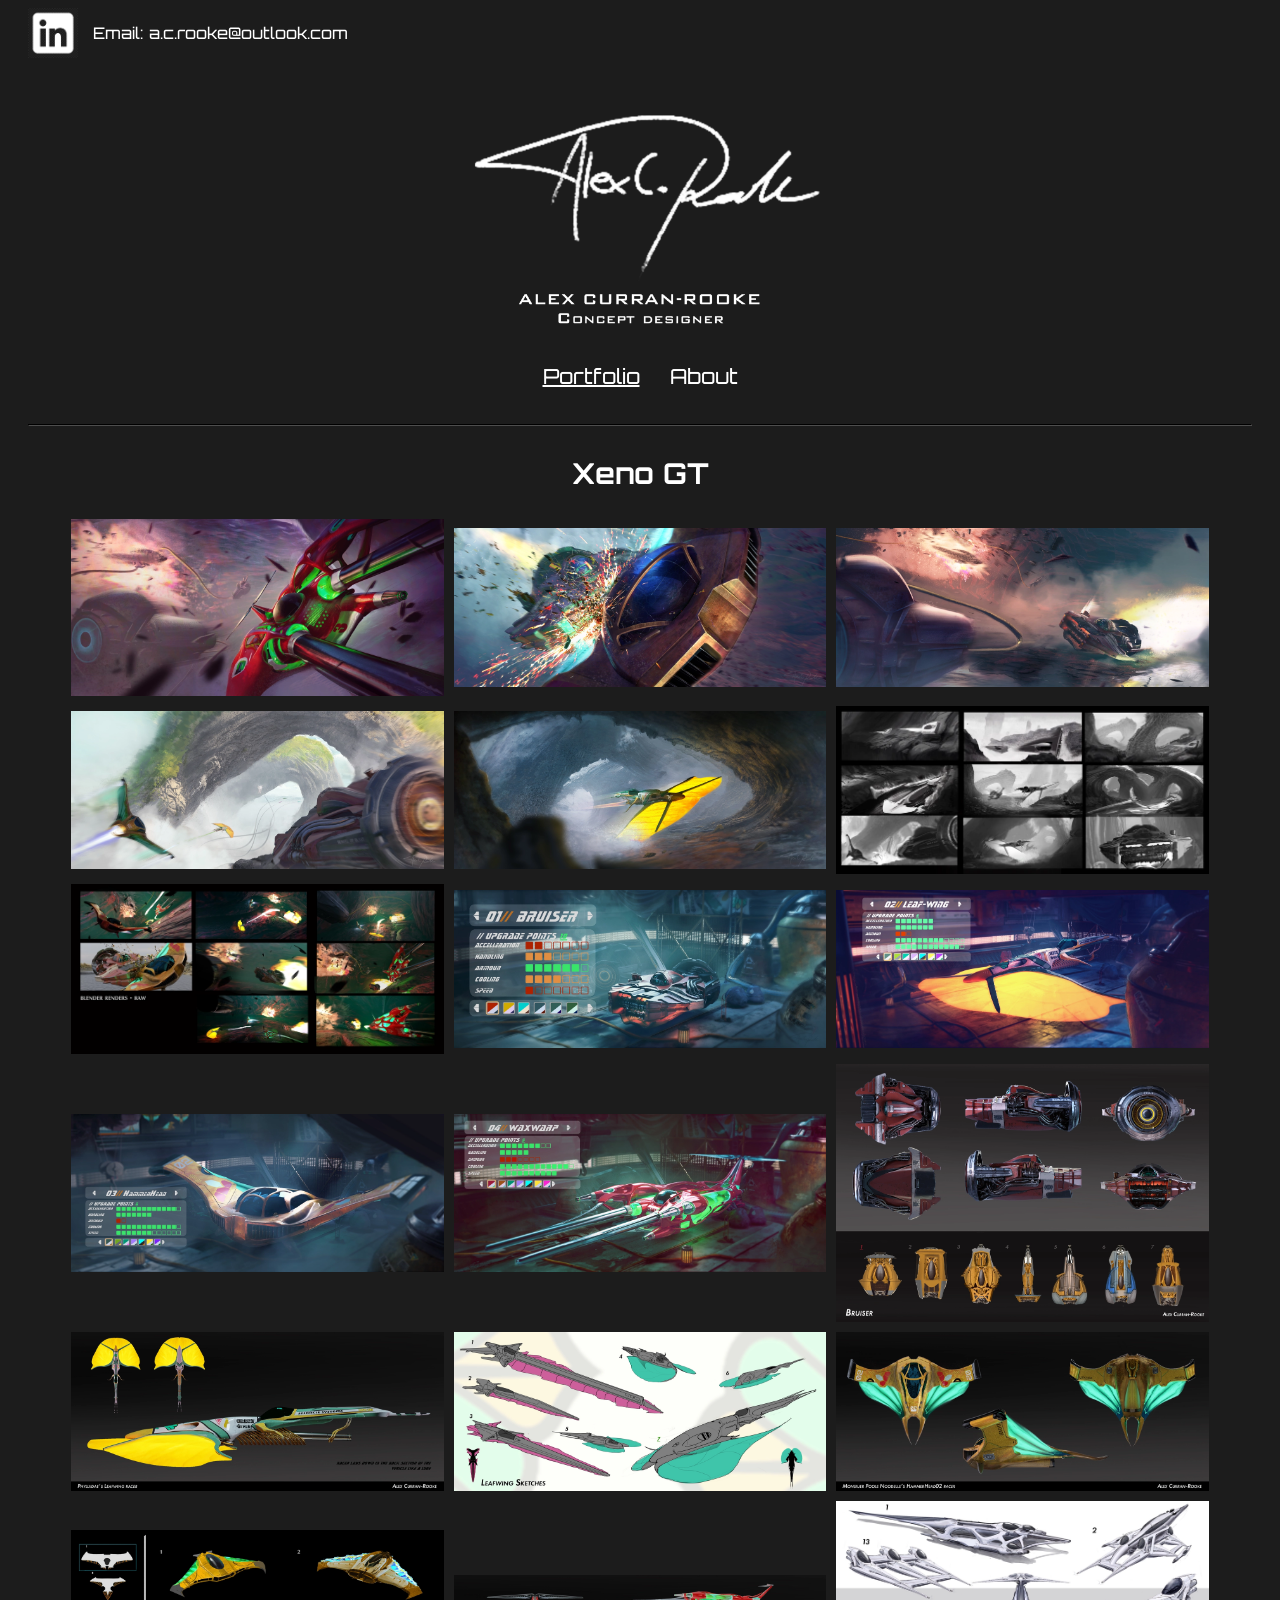
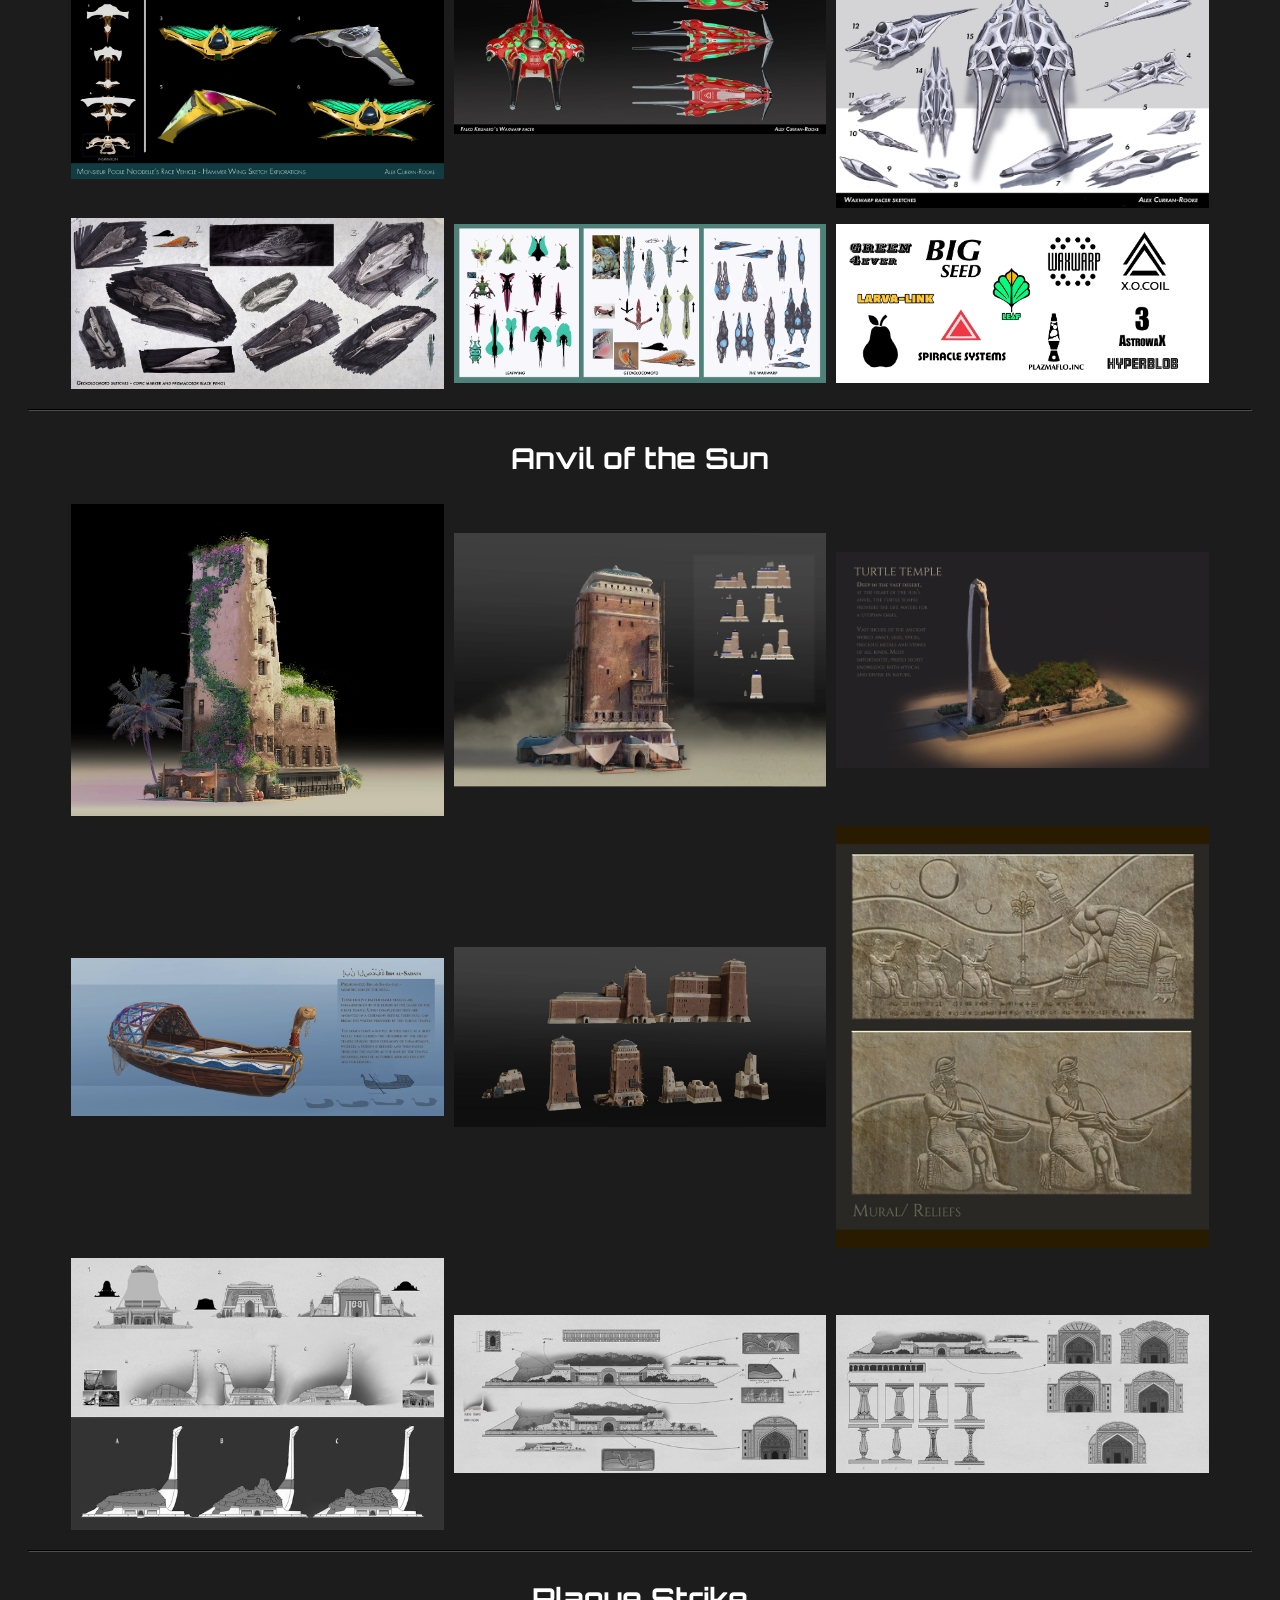
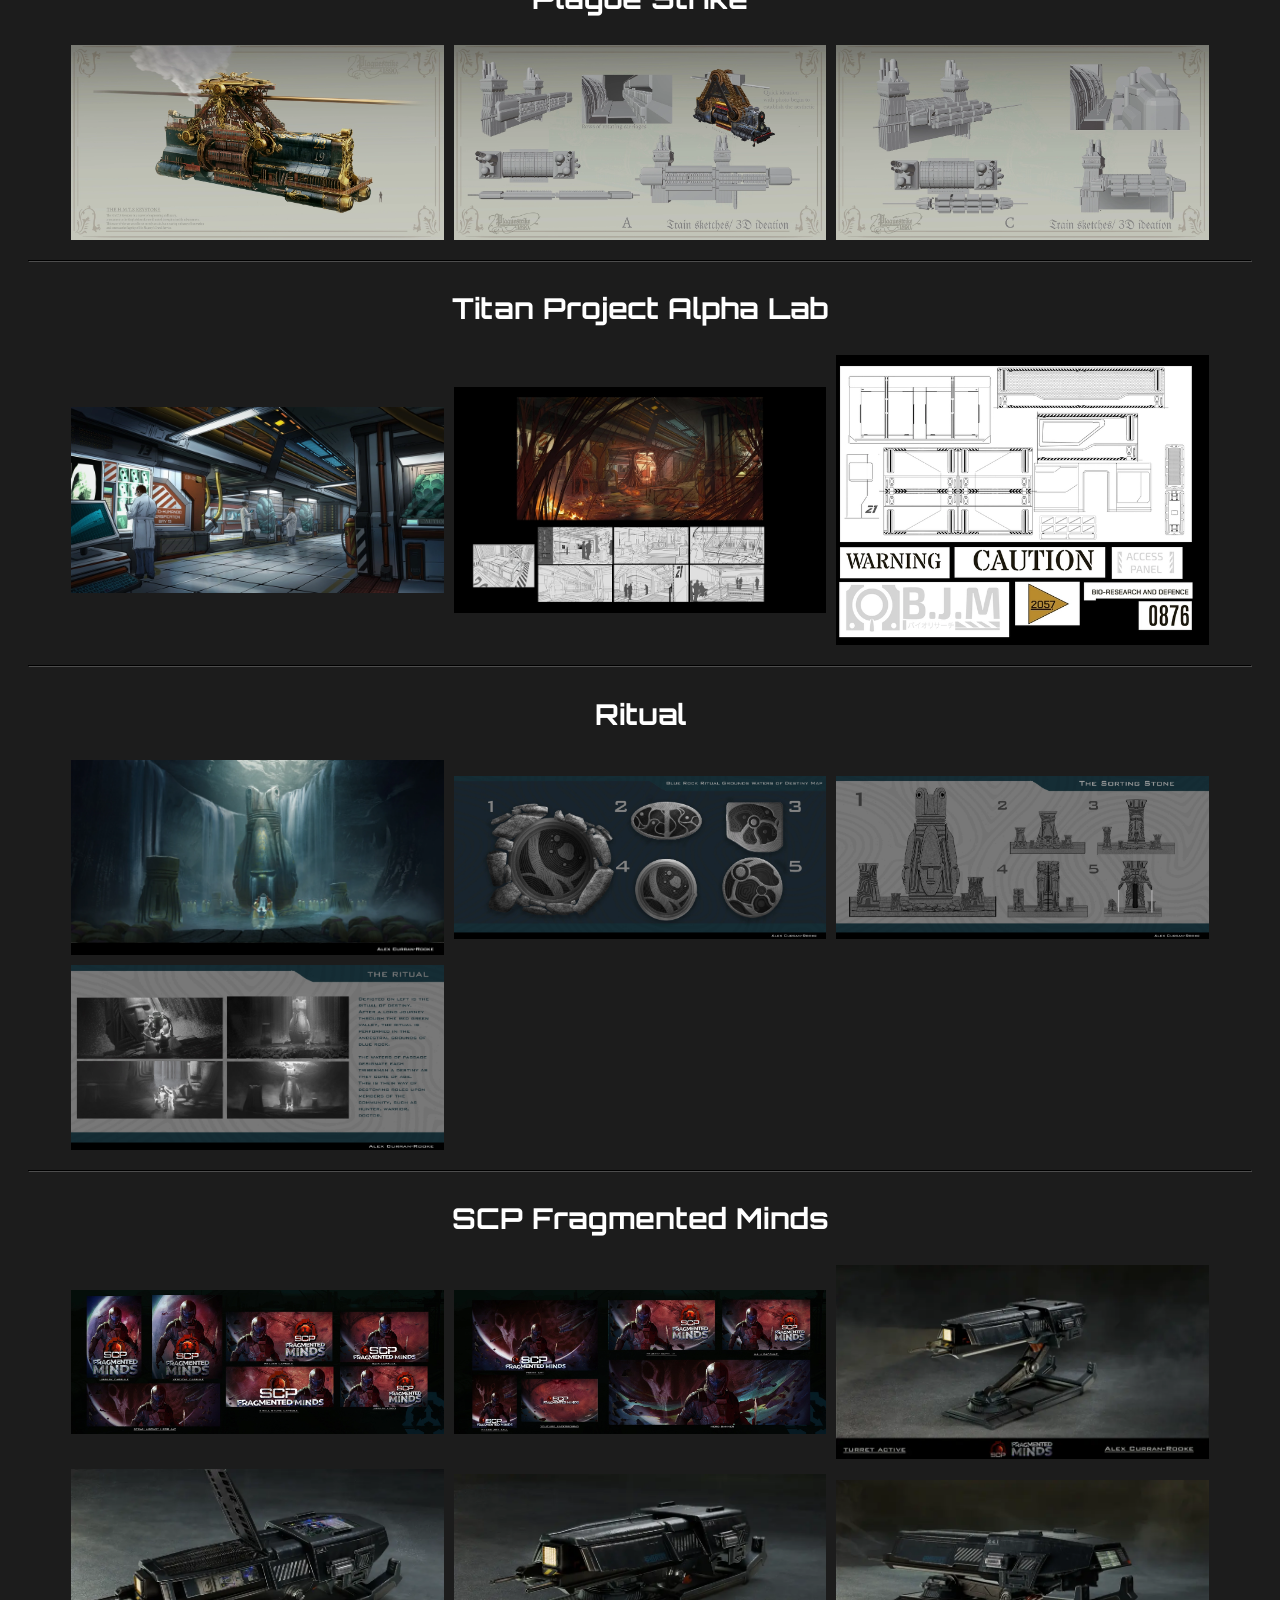
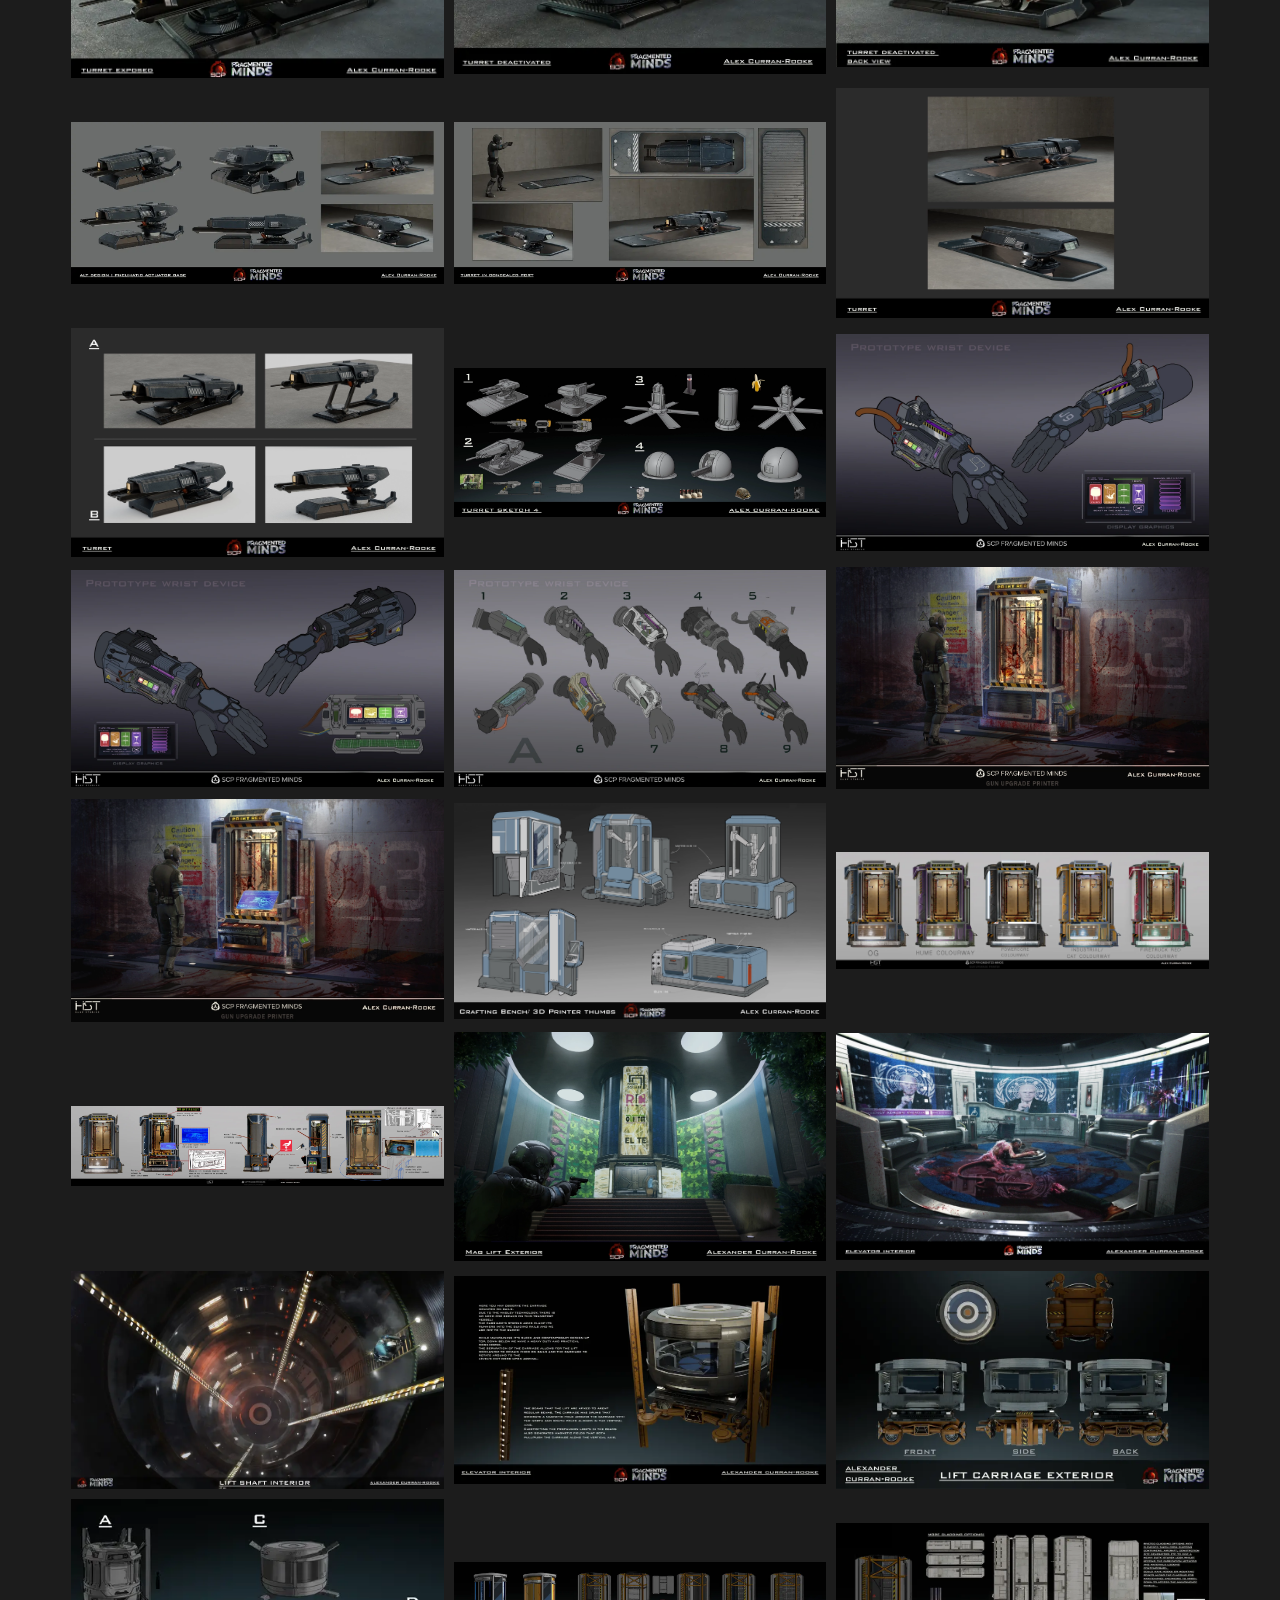
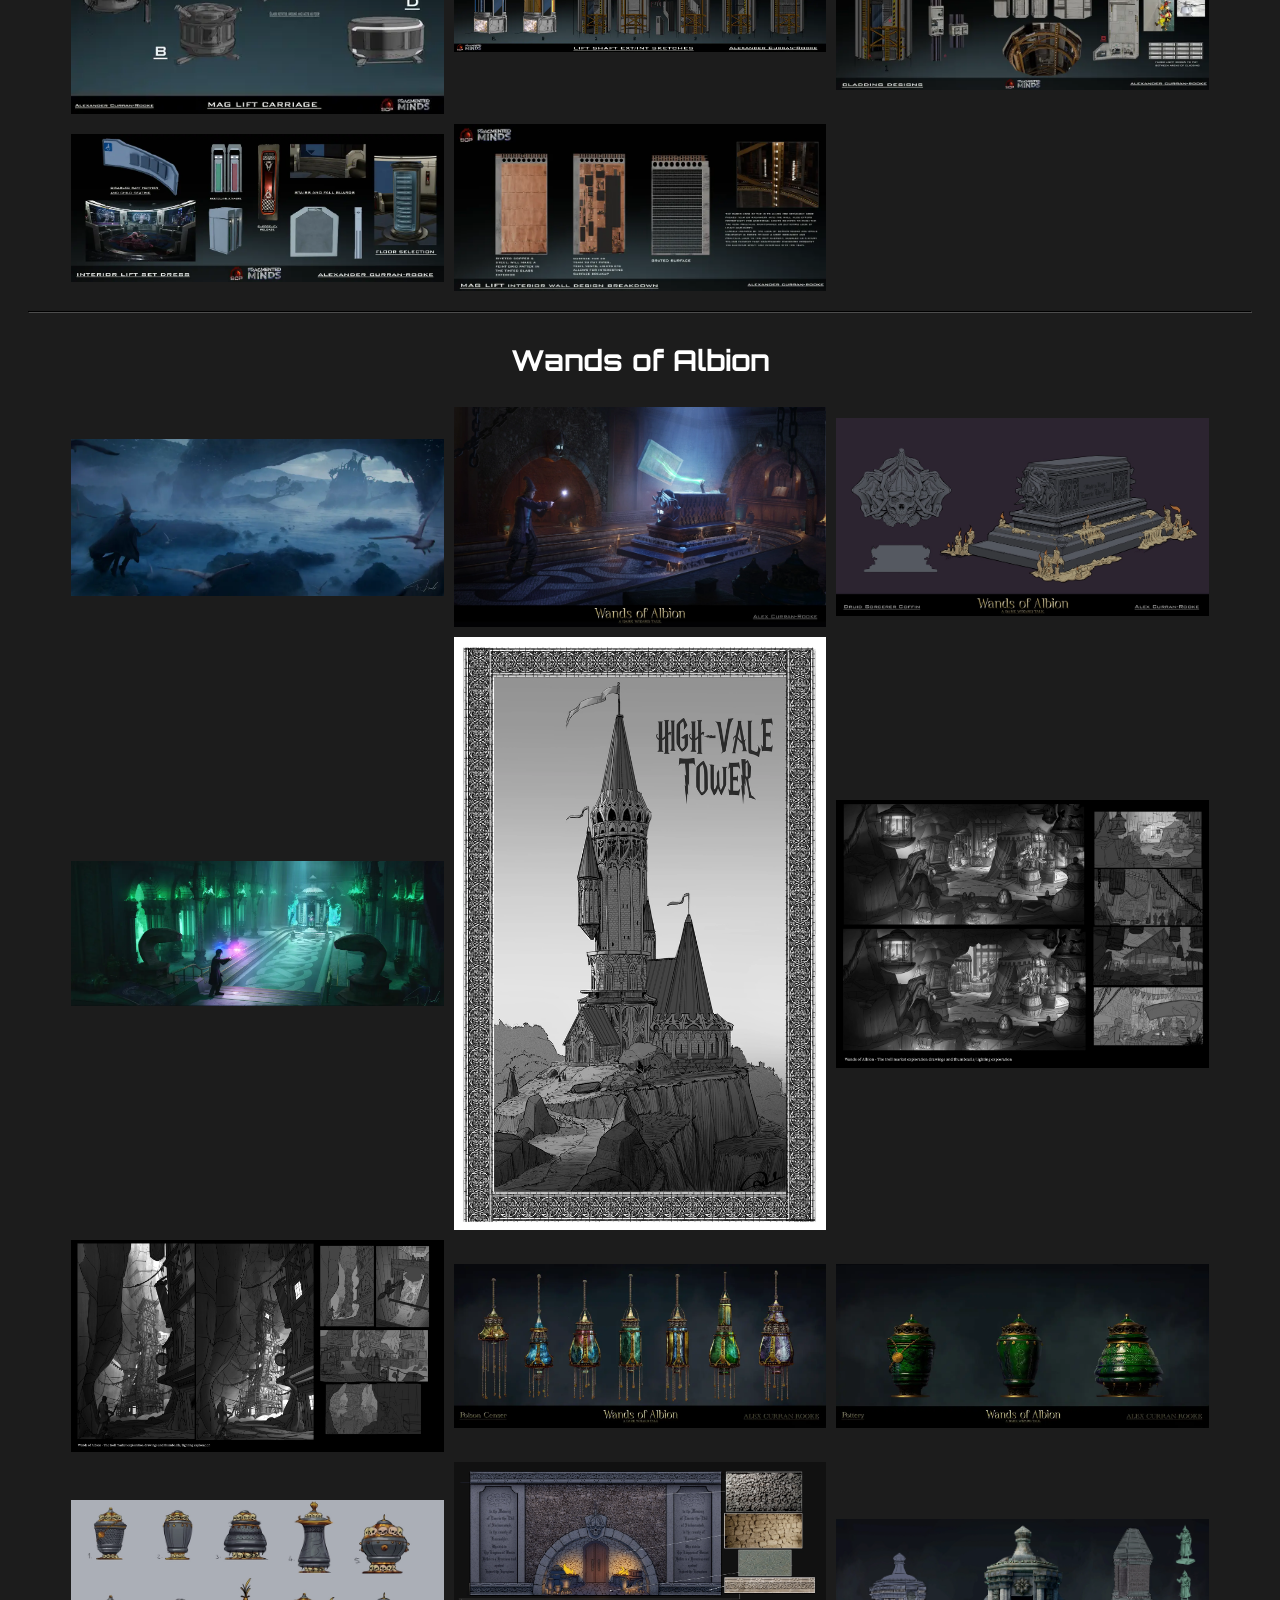
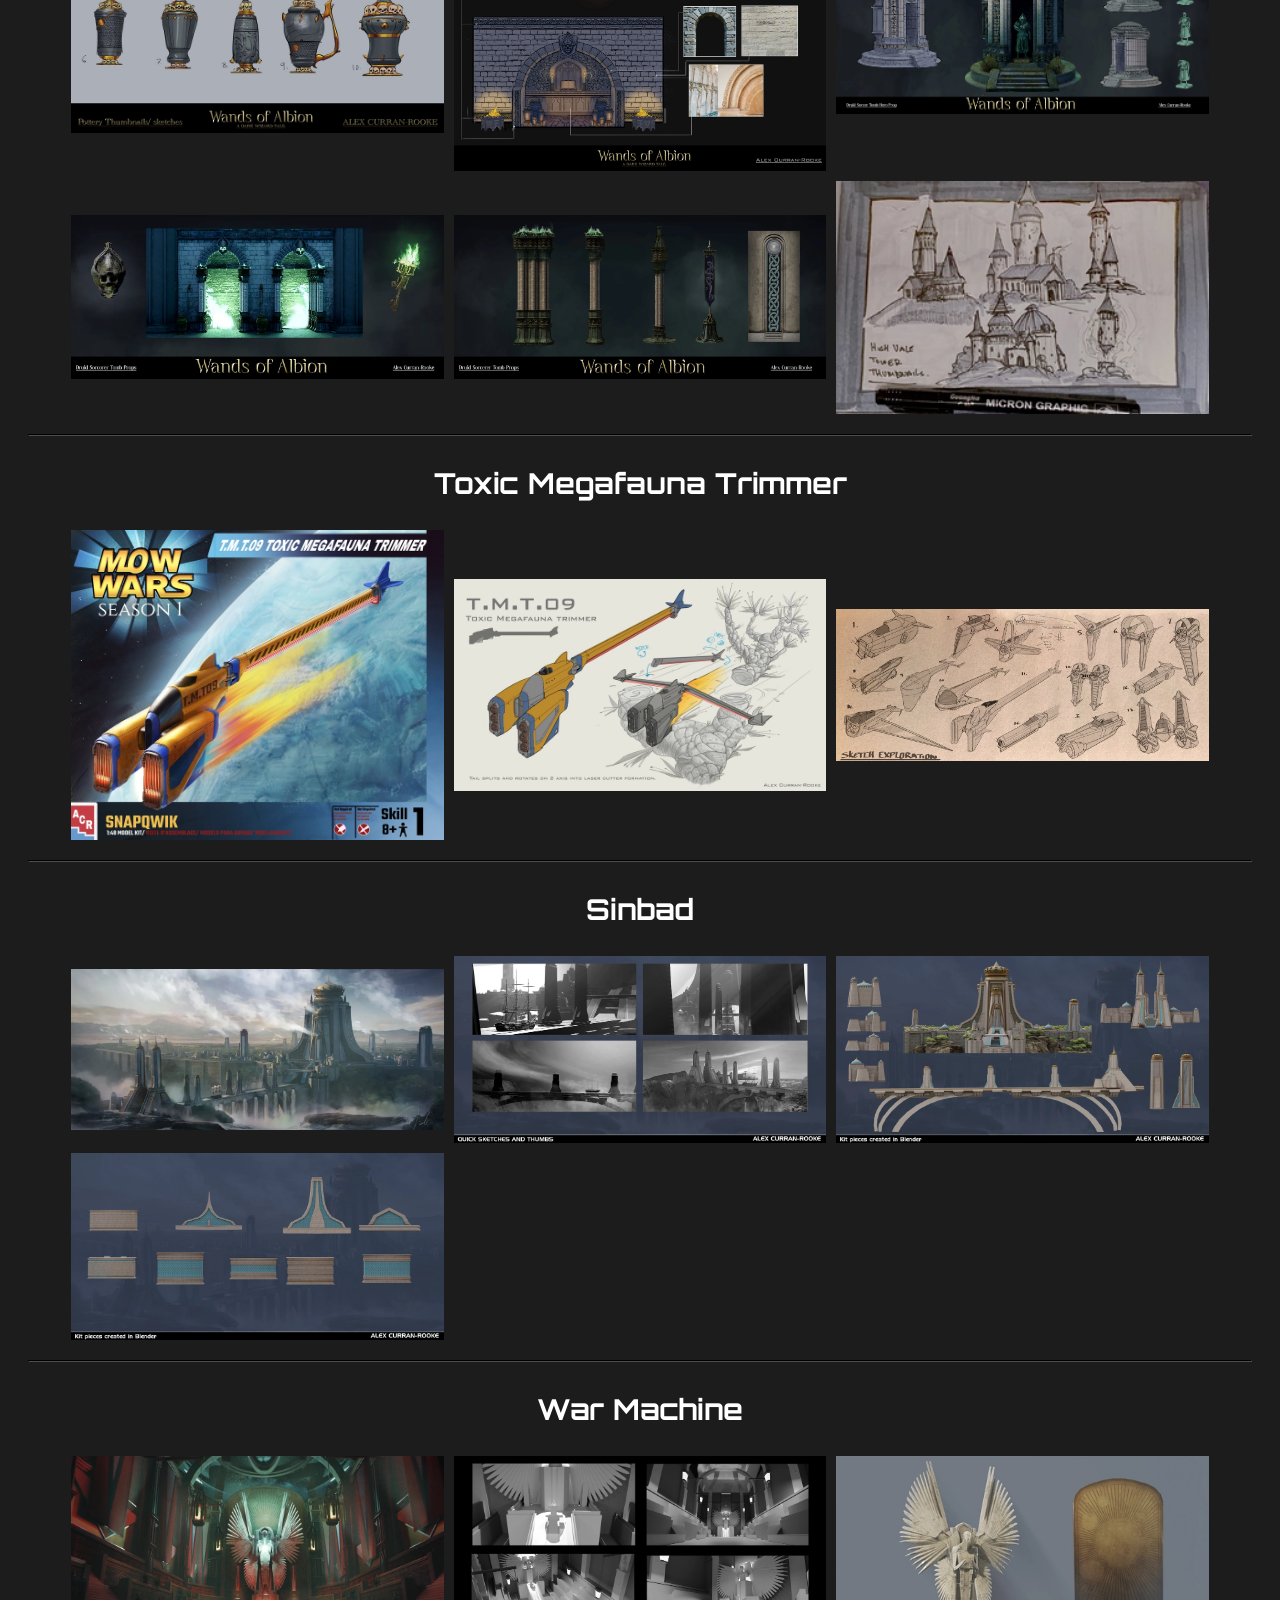
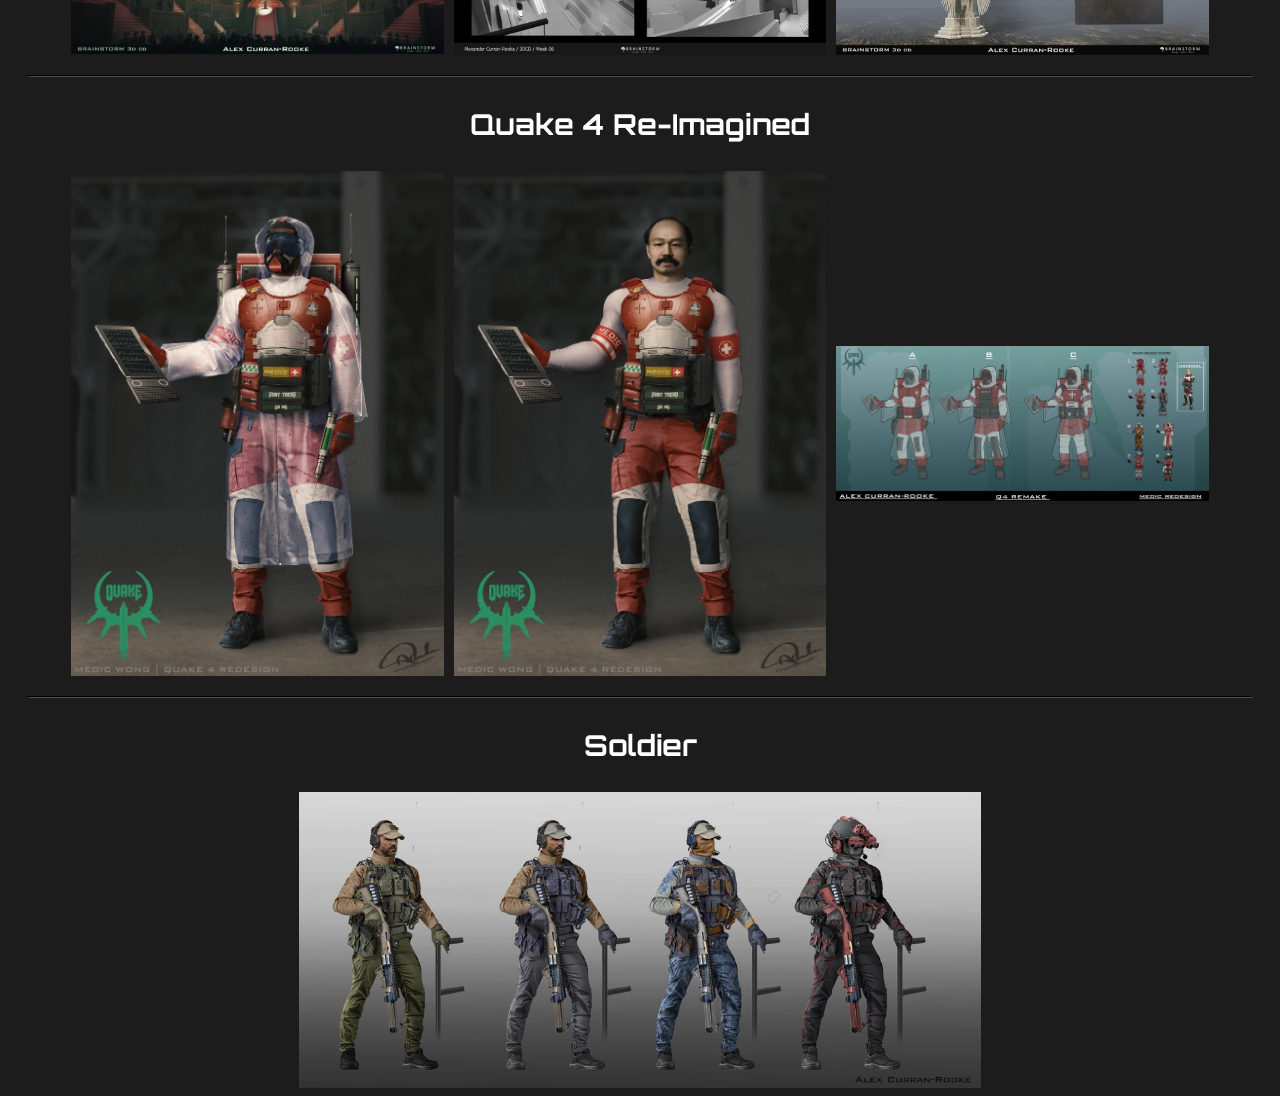
<file: index.html>
<!DOCTYPE html>
<html lang="en">
  <head>
    <meta charset="UTF-8" />
    <meta
       name="viewport"
       content="width=device-width, initial-scale=1.0" />
    <title>Alexander Curran-Rooke's Portfolio</title>

    <meta property="og:image" content="https://alexrooke.com/images/full/profile-photo.png"/>
    <meta property="og:image:width" content="1200" />
    <meta property="og:image:height" content="1200" />
    <meta property="og:image:type" content="image/png" />
    <meta property="og:description" content="Concept Art Portfolio">
    <meta property="og:title" content="Alexander Curran-Rooke's Portfolio">

    <link rel="icon" type="image/jpeg" href="./images/full/profile-photo.png">
    <link rel="preconnect" href="https://fonts.googleapis.com">
    <link rel="preconnect" href="https://fonts.gstatic.com" crossorigin>
    <link href="https://fonts.googleapis.com/css2?family=Orbitron:wght@400..900&display=swap" rel="stylesheet">
    <link rel="stylesheet" href="./portfolio.css" />
  </head>
  <body>
    <header>
        <div class="socials">
            <!--<a href='https://www.instagram.com/alsartblog/' target="_blank"><img src="images/full/templogoig.png"></a>-->
            <a href="https://www.linkedin.com/in/alexander-curran-rooke-724a3a281/" target="_blank"><img src="images/full/templogolinkedin.png"></a>
            Email: a.c.rooke@outlook.com
        </div>
        <div>
            <!-- Logo for website -->
            <img id="heroimg" src="images/full/MYLOGOCARD.jpg" alt="Logo">
        </div>

        <!-- <h1>Alexander Curran-Rooke</h1> -->
        <div>
            <nav class="navbar">
                <ul>
                    <li><a href="index.html" class="active">Portfolio</a></li>
                    <li><a href="aboutcontact.html">About</a></li>
                </ul>
            </nav>

        </div>
        <hr>
    </header>
    <main>
        <div id="modal" class="modal no-display">
            <img loading="lazy" id="modal-image" src="images/full/00/01 Waxwarp race.webp">
        </div>
        <div id="portfolio">
            <!--XENO GT-->
            <section>
                <h3>Xeno GT</h3>
                <div class="gallery">
                    <img loading="lazy" src="images/thumbnail/00/01 Waxwarp race.webp" data-full="images/full/00/01 Waxwarp race.webp">
                    <img loading="lazy" src="images/thumbnail/00/02 bruiser attacks!.webp" data-full="images/full/00/02 bruiser attacks!.webp">
                    <img loading="lazy" src="images/thumbnail/00/03 bruiser blast.webp" data-full="images/full/00/03 bruiser blast.webp">
                    <img loading="lazy" src="images/thumbnail/00/04 arches crash.webp" data-full="images/full/00/04 arches crash.webp">
                    <img loading="lazy" src="images/thumbnail/00/05 leafwing tunnel.webp" data-full="images/full/00/05 leafwing tunnel.webp">
                    <img loading="lazy" src="images/thumbnail/00/06 2.webp" data-full="images/full/00/06 2.webp">
                    <img loading="lazy" src="images/thumbnail/00/06 3d sketches.webp" data-full="images/full/00/06 3d sketches.webp">
                    <img loading="lazy" src="images/thumbnail/00/06 BRUISER SELECT SCREEN update.webp" data-full="images/full/00/06 BRUISER SELECT SCREEN update.webp">
                    <img loading="lazy" src="images/thumbnail/00/07 LEAFWING SELECT SCREEN.webp" data-full="images/full/00/07 LEAFWING SELECT SCREEN.webp">
                    <img loading="lazy" src="images/thumbnail/00/08 Hammerhead select screen.webp" data-full="images/full/00/08 Hammerhead select screen.webp">
                    <img loading="lazy" src="images/thumbnail/00/09 waxwarp menu2.webp" data-full="images/full/00/09 waxwarp menu2.webp">
                    <img loading="lazy" src="images/thumbnail/00/10 Bruiser sheet.webp" data-full="images/full/00/10 Bruiser sheet.webp">
                    <img loading="lazy" src="images/thumbnail/00/11 Leafwing.webp" data-full="images/full/00/11 Leafwing.webp">
                    <img loading="lazy" src="images/thumbnail/00/12 Leafwing sketches presentation.webp" data-full="images/full/00/12 Leafwing sketches presentation.webp">
                    <img loading="lazy" src="images/thumbnail/00/13 Hammerheadracerorthos.webp" data-full="images/full/00/13 Hammerheadracerorthos.webp">
                    <img loading="lazy" src="images/thumbnail/00/14 HAMMER HEAD SKETCH PRESENTATION PAGE.webp" data-full="images/full/00/14 HAMMER HEAD SKETCH PRESENTATION PAGE.webp">
                    <img loading="lazy" src="images/thumbnail/00/15 WAXWARP.webp" data-full="images/full/00/15 WAXWARP.webp">
                    <img loading="lazy" src="images/thumbnail/00/16 Waxwarp sketchest presentation.webp" data-full="images/full/00/16 Waxwarp sketchest presentation.webp">
                    <img loading="lazy" src="images/thumbnail/00/17 lizard copic sketches.webp" data-full="images/full/00/17 lizard copic sketches.webp">
                    <img loading="lazy" src="images/thumbnail/00/23 Ship Silhouettes.webp" data-full="images/full/00/23 Ship Silhouettes.webp">
                    <img loading="lazy" src="images/thumbnail/00/24 logos.webp" data-full="images/full/00/24 logos.webp">
            </div>
            <hr>    
            </section>
            <!-- Anvil of the Sun-->
            <section>
                <h3>Anvil of the Sun</h3>
                <div class="gallery">
                    <img loading="lazy" src="images/thumbnail/01/01 smaller build callout.webp" data-full="images/full/01/01 smaller build callout.webp">
                    <img loading="lazy" src="images/thumbnail/01/02 BIG BUILD 1 CALLOUT2.webp" data-full="images/full/01/02 BIG BUILD 1 CALLOUT2.webp">
                    <img loading="lazy" src="images/thumbnail/01/03 turtle temple callout.webp" data-full="images/full/01/03 turtle temple callout.webp">
                    <img loading="lazy" src="images/thumbnail/01/04 turtle boat.webp" data-full="images/full/01/04 turtle boat.webp">
                    <img loading="lazy" src="images/thumbnail/01/05 kit.webp" data-full="images/full/01/05 kit.webp">
                    <img loading="lazy" src="images/thumbnail/01/06 mural presentation page.webp" data-full="images/full/01/06 mural presentation page.webp">
                    <img loading="lazy" src="images/thumbnail/01/07 turtle temple sketches.webp" data-full="images/full/01/07 turtle temple sketches.webp">
                    <img loading="lazy" src="images/thumbnail/01/08 turtle temple front facade.webp" data-full="images/full/01/08 turtle temple front facade.webp">
                    <img loading="lazy" src="images/thumbnail/01/09 Front facade.webp" data-full="images/full/01/09 Front facade.webp" >
                </div>
                <hr>
            </section>
            <!-- HMTS -->
            <section>
                <h3>Plague Strike</h3>
                <div class="gallery">
                    <img loading="lazy" src="images/thumbnail/02/01.webp" data-full="images/full/02/01.webp">
                    <img loading="lazy" src="images/thumbnail/02/02 TRAIN A.webp" data-full="images/full/02/02 TRAIN A.webp">
                    <img loading="lazy" src="images/thumbnail/02/03 TRAIN b.webp" data-full="images/full/02/03 TRAIN b.webp">
                </div>
                <hr>
            </section>
            <!-- TITAN PROJECT ALPHA LAB-->
            <section>
                <h3>Titan Project Alpha Lab</h3>
                <div class="gallery">
                    <img loading="lazy" src="images/thumbnail/03/01 LAB.webp" data-full="images/full/03/01 LAB.webp">
                    <img loading="lazy" src="images/thumbnail/03/02 LAB DESTRUCT.webp" data-full="images/full/03/02 LAB DESTRUCT.webp">
                    <img loading="lazy" src="images/thumbnail/03/03 LAB 2D ASSET SHEET.webp" data-full="images/full/03/03 LAB 2D ASSET SHEET.webp">
                </div>
                <hr>
            </section>
            <!-- RITUAL -->
            <section>
                <h3>Ritual</h3>
                <div class="gallery">
                    <!--<img loading="lazy" src="images/thumbnail/04/01 Alex WBI moodshot.webp" data-full="images/full/04/01 Alex WBI moodshot.webp">-->
                    <img loading="lazy" src="images/thumbnail/04/01 Alex WBI moodshot2.webp" data-full="images/full/04/01 Alex WBI moodshot2.webp">
                    <img loading="lazy" src="images/thumbnail/04/02 Maps.webp" data-full="images/full/04/02 Maps.webp">
                    <img loading="lazy" src="images/thumbnail/04/03 Alex WBI callout sheet.webp" data-full="images/full/04/03 Alex WBI callout sheet.webp">
                    <img loading="lazy" src="images/thumbnail/04/04 Alex WBI thumbnails.webp" data-full="images/full/04/04 Alex WBI thumbnails.webp">
                </div>
                <hr>
            </section>
            <!-- SCP FRAGMENTED MINDS-->
            <section>
                <h3>SCP Fragmented Minds</h3>
                <div class="gallery">
                    <img loading="lazy" src="images/thumbnail/05/01 STEAM Capsules 1.webp" data-full="images/full/05/01 STEAM Capsules 1.webp">
                    <img loading="lazy" src="images/thumbnail/05/02 STEAM Capsules 2.webp" data-full="images/full/05/02 STEAM Capsules 2.webp">
                    <img loading="lazy" src="images/thumbnail/05/03  turret active.webp" data-full="images/full/05/03  turret active.webp">
                    <img loading="lazy" src="images/thumbnail/05/04 turret exposed.webp" data-full="images/full/05/04 turret exposed.webp">
                    <img loading="lazy" src="images/thumbnail/05/05 turret folded.webp" data-full="images/full/05/05 turret folded.webp">
                    <img loading="lazy" src="images/thumbnail/05/06 turret fold back view.webp" data-full="images/full/05/06 turret fold back view.webp">
                    <img loading="lazy" src="images/thumbnail/05/07 alt des piston.webp" data-full="images/full/05/07 alt des piston.webp">
                    <img loading="lazy" src="images/thumbnail/05/08 turret in port.webp" data-full="images/full/05/08 turret in port.webp">
                    <img loading="lazy" src="images/thumbnail/05/09 TURRET OPEN.webp" data-full="images/full/05/09 TURRET OPEN.webp">
                    <img loading="lazy" src="images/thumbnail/05/10 TURRET OPTIONS1.webp" data-full="images/full/05/10 TURRET OPTIONS1.webp">
                    <img loading="lazy" src="images/thumbnail/05/11 sketch presentation.webp" data-full="images/full/05/11 sketch presentation.webp">
                    <img loading="lazy" src="images/thumbnail/05/12 ARM DEVICE 3 Alex.webp" data-full="images/full/05/12 ARM DEVICE 3 Alex.webp">
                    <img loading="lazy" src="images/thumbnail/05/13 Arm device 2 Alex.webp" data-full="images/full/05/13 Arm device 2 Alex.webp">
                    <img loading="lazy" src="images/thumbnail/05/14 Alex sketch page A.webp" data-full="images/full/05/14 Alex sketch page A.webp">
                    <img loading="lazy" src="images/thumbnail/05/16 BENCH PRINTER.webp" data-full="images/full/05/16 BENCH PRINTER.webp">
                    <img loading="lazy" src="images/thumbnail/05/17 BENCH PRINTER2.webp" data-full="images/full/05/17 BENCH PRINTER2.webp">
                    <img loading="lazy" src="images/thumbnail/05/19 WORK BENCH.webp" data-full="images/full/05/19 WORK BENCH.webp">
                    <img loading="lazy" src="images/thumbnail/05/20 3d printer station colour variations.webp" data-full="images/full/05/20 3d printer station colour variations.webp">
                    <img loading="lazy" src="images/thumbnail/05/21 3D PRINTER FULL INFOMATIC CALLOUT.webp" data-full="images/full/05/21 3D PRINTER FULL INFOMATIC CALLOUT.webp">
                    <img loading="lazy" src="images/thumbnail/05/22 Lift exterior shaft.webp" data-full="images/full/05/22 Lift exterior shaft.webp">
                    <img loading="lazy" src="images/thumbnail/05/23 elevator fix.webp" data-full="images/full/05/23 elevator fix.webp">
                    <img loading="lazy" src="images/thumbnail/05/24 lift shaft interior KF.webp" data-full="images/full/05/24 lift shaft interior KF.webp">
                    <img loading="lazy" src="images/thumbnail/05/25 Lift three quarterview.webp" data-full="images/full/05/25 Lift three quarterview.webp">
                    <img loading="lazy" src="images/thumbnail/05/26 LIFT CARRIAGE EXTERIOR ORTHOS.webp" data-full="images/full/05/26 LIFT CARRIAGE EXTERIOR ORTHOS.webp">
                    <img loading="lazy" src="images/thumbnail/05/27 carriage design alt sketches.webp" data-full="images/full/05/27 carriage design alt sketches.webp">
                    <img loading="lazy" src="images/thumbnail/05/28 LIFT SHAFT INT EXT SKETCHES.webp" data-full="images/full/05/28 LIFT SHAFT INT EXT SKETCHES.webp">
                    <img loading="lazy" src="images/thumbnail/05/29 cladding.webp" data-full="images/full/05/29 cladding.webp">
                    <img loading="lazy" src="images/thumbnail/05/30 LIFT INTERIOR SET DRESS.webp" data-full="images/full/05/30 LIFT INTERIOR SET DRESS.webp">
                    <img loading="lazy" src="images/thumbnail/05/31 INTERIOR WALL BREAKDOWN.webp" data-full="images/full/05/31 INTERIOR WALL BREAKDOWN.webp">
                </div>
                <hr>
            </section>
            <!-- Wands of Albion -->
            <section>
                <h3>Wands of Albion</h3>
                <div class="gallery">
                    <img loading="lazy" src="images/thumbnail/06/01 Marshlands.webp" data-full="images/full/06/01 Marshlands.webp">
                    <img loading="lazy" src="images/thumbnail/06/02 CRYPT.webp" data-full="images/full/06/02 CRYPT.webp">
                    <img loading="lazy" src="images/thumbnail/06/03 coffin callout.webp" data-full="images/full/06/03 coffin callout.webp">
                    <img loading="lazy" src="images/thumbnail/06/04 Wands of albion mausoleum .webp" data-full="images/full/06/04 Wands of albion mausoleum .webp">
                    <img loading="lazy" src="images/thumbnail/06/05 tower lineart.webp" data-full="images/full/06/05 tower lineart.webp">
                    <img loading="lazy" src="images/thumbnail/06/06.webp" data-full="images/full/06/06.webp">
                    <img loading="lazy" src="images/thumbnail/06/07.webp" data-full="images/full/06/07.webp">
                    <img loading="lazy" src="images/thumbnail/06/08 poison censer.webp" data-full="images/full/06/08 poison censer.webp">
                    <img loading="lazy" src="images/thumbnail/06/09 pottery.webp" data-full="images/full/06/09 pottery.webp">
                    <img loading="lazy" src="images/thumbnail/06/10 URNS SKETCHES.webp" data-full="images/full/06/10 URNS SKETCHES.webp">
                    <img loading="lazy" src="images/thumbnail/06/11 wall callout.webp" data-full="images/full/06/11 wall callout.webp">
                    <img loading="lazy" src="images/thumbnail/06/12 Mausoleum.webp" data-full="images/full/06/12 Mausoleum.webp">
                    <img loading="lazy" src="images/thumbnail/06/13 wall and props callout.webp" data-full="images/full/06/13 wall and props callout.webp">
                    <img loading="lazy" src="images/thumbnail/06/14 Columns.webp" data-full="images/full/06/14 Columns.webp">
                    <img loading="lazy" src="images/thumbnail/06/15 thumbs.webp" data-full="images/full/06/15 thumbs.webp">
                </div>
                <hr>
            </section>
            <!--Toxic Megafauna Trimmer-->
            <section>
                <h3>Toxic Megafauna Trimmer</h3>
                <div class="gallery">
                    <img loading="lazy" src="images/thumbnail/07/01 TOXIC MEGAUFAUNA TRIMMER.webp" data-full="images/full/07/01 TOXIC MEGAUFAUNA TRIMMER.webp">
                    <img loading="lazy" src="images/thumbnail/07/02 Trimmer sketch.webp" data-full="images/full/07/02 Trimmer sketch.webp">
                    <img loading="lazy" src="images/thumbnail/07/03 ship exploration sketches.webp" data-full="images/full/07/03 ship exploration sketches.webp">
                </div>
                <hr>
            </section>
            <!--sinbad-->
            <section>
                <h3>Sinbad</h3>
                <div class="gallery">
                    <img loading="lazy" src="images/thumbnail/08/01 WIDE SHOT SINBAD.webp" data-full="images/full/08/01 WIDE SHOT SINBAD.webp">
                    <img loading="lazy" src="images/thumbnail/08/02 thumbs.webp" data-full="images/full/08/02 thumbs.webp">
                    <img loading="lazy" src="images/thumbnail/08/03 kit1.webp" data-full="images/full/08/03 kit1.webp">
                    <img loading="lazy" src="images/thumbnail/08/04 kit 2.webp" data-full="images/full/08/04 kit 2.webp">
                </div>
                <hr>
            </section>
            <!--war machine-->
            <section>
                <h3>War Machine</h3>
                <div class="gallery">
                    <img loading="lazy" src="images/thumbnail/09/01 WAR MACHINE.webp" data-full="images/full/09/01 WAR MACHINE.webp">
                    <img loading="lazy" src="images/thumbnail/09/02 war machine.webp" data-full="images/full/09/02 war machine.webp">
                    <img loading="lazy" src="images/thumbnail/09/03 war machine.webp" data-full="images/full/09/03 war machine.webp">
                </div>
                <hr>
            </section>
            <!--Quake 4 Reimagined-->
            <section>
                <h3>Quake 4 Re-Imagined</h3>
                <div class="gallery">
                    <img loading="lazy" src="images/thumbnail/Q4/01 MEDIC WONG coat on fin.webp" data-full="images/full/q4/01 MEDIC WONG coat on fin.webp">
                    <img loading="lazy" src="images/thumbnail/Q4/01 Medic wong no helmet.webp" data-full="images/full/q4/01 Medic wong no helmet.webp">
                    <img loading="lazy" src="images/thumbnail/Q4/02 medic wong redesign.webp" data-full="images/full/q4/02 medic wong redesign.webp">
                </div>
                <hr>
            </section>
            <!-- Soldier -->
            <section>
                <h3>Soldier</h3>
                <div class="smallgallery">
                    <img loading="lazy" src="images/thumbnail/Soldier/tac shotgun.webp" data-full="images/full/solider/tac shotgun.webp">
                </div>
            </section>
            <!--lastsection-->
          </div>
    </main>
    <footer>

    </footer>

    <script src="script.js"></script>
  </body>
</html>
</file>
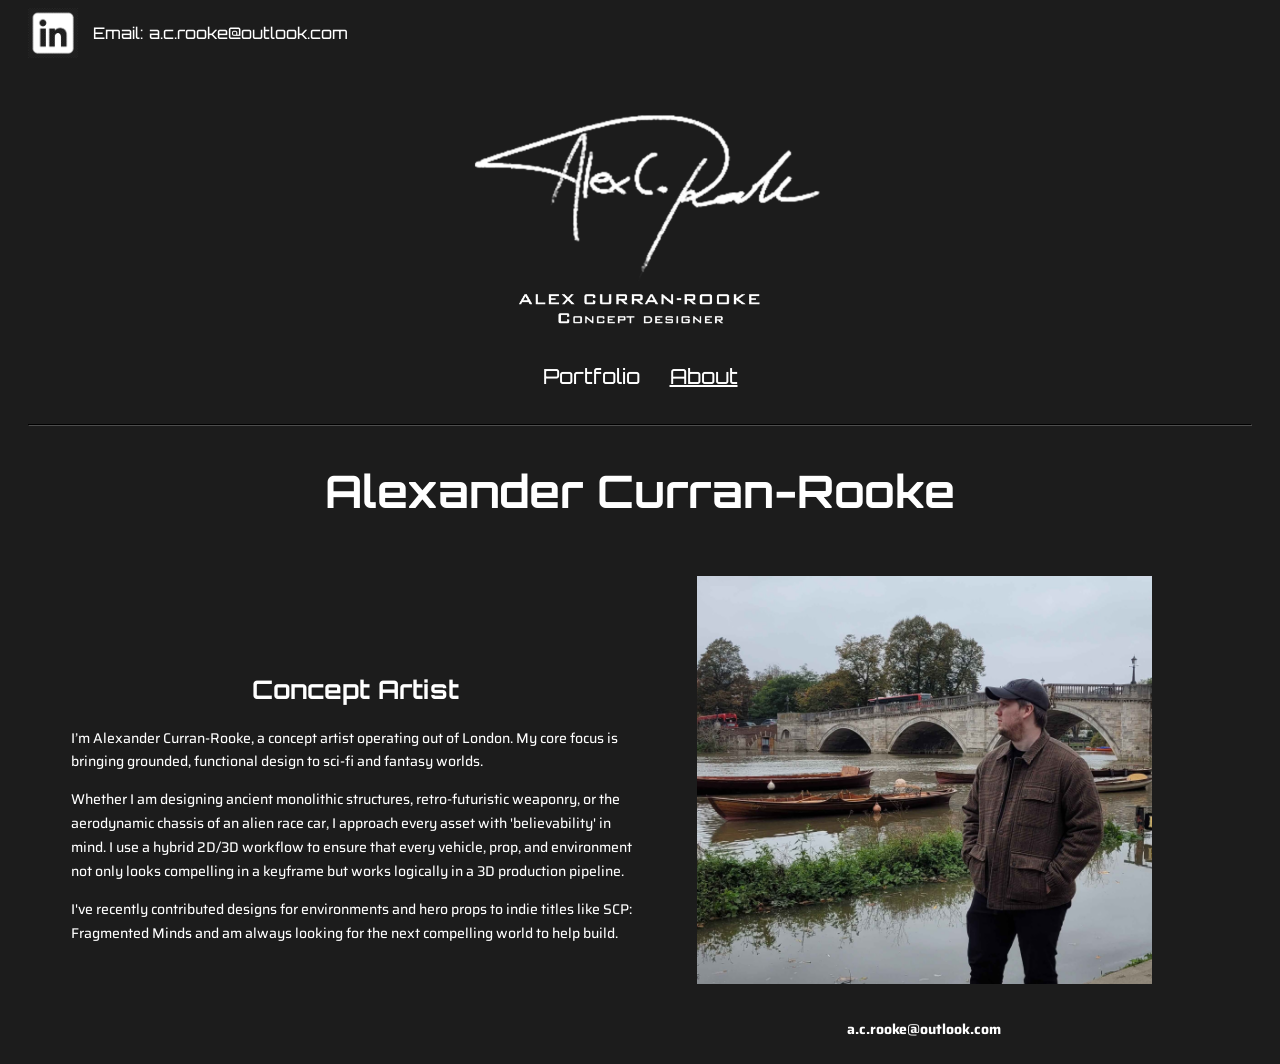
<file: aboutcontact.html>
<!DOCTYPE html>
<html lang="en">
  <head>
    <meta charset="UTF-8" />
    <meta
       name="viewport"
       content="width=device-width, initial-scale=1.0" />
    <title>About Alexander Curran-Rooke</title>
    <link rel="icon" type="image/jpeg" href="./images/full/profile-photo.png">
    <link rel="preconnect" href="https://fonts.googleapis.com">
    <link rel="preconnect" href="https://fonts.gstatic.com" crossorigin>
    <link href="https://fonts.googleapis.com/css2?family=Orbitron:wght@400..900&family=Saira:ital,wght@0,100..900;1,100..900&display=swap" rel="stylesheet">
   
    <meta property="og:image" content="https://alexrooke.com/images/full/profile-photo.png"/>
    <meta property="og:image:width" content="1200" />
    <meta property="og:image:height" content="1200" />
    <meta property="og:image:type" content="image/png" />
    <meta property="og:description" content="Concept Art Portfolio">
    <meta property="og:title" content="Alexander Curran-Rooke's Portfolio">
    
    <link rel="stylesheet" href="./portfolio.css" />
  </head>
  <body>
    <header>
        <div class="socials">
            <!--<a href='https://www.instagram.com/alsartblog/' target="_blank"><img src="images/full/templogoig.png"></a> -->
            <a href="https://www.linkedin.com/in/alexander-curran-rooke-724a3a281/"><img src="images/full/templogolinkedin.png"></a>
            Email: a.c.rooke@outlook.com
        </div>
        <div>
            <!-- Logo for website -->
            <img id="heroimg" src="images/full/MYLOGOCARD.jpg" alt="Logo">
        </div>
        <!-- <h1>Alexander Curran-Rooke</h1> -->
        <div>
            <nav class="navbar">
                <ul>
                    <li><a href="index.html">Portfolio</a></li>
                    <li><a href="aboutcontact.html" class="active">About</a></li>
                </ul>
            </nav>

        </div>
        <hr>
    </header>
    <main>
        <div class="aboutname">
            <h2 class="aboutname">Alexander <span class="surname">Curran-Rooke</span></h2>
        </div>
        
        <div class="pagecontainer">
            <div class="pageblock">
                
                <h2>Concept Artist</h2>
                <p>
                    I’m Alexander Curran-Rooke, a concept artist operating out of London. My core focus is bringing grounded, 
                    functional design to sci-fi and fantasy worlds.
                </p>
                <p>
                    Whether I am designing ancient monolithic structures, retro-futuristic weaponry, 
                    or the aerodynamic chassis of an alien race car, I approach every asset with 'believability' in mind. 
                    I use a hybrid 2D/3D workflow to ensure that every vehicle, prop, and environment not only looks compelling in a keyframe 
                    but works logically in a 3D production pipeline.
                </p>
                <p>
                    I've recently contributed designs for environments and hero props to indie titles like SCP: Fragmented Minds and am always looking for the next compelling world to help build.
                </p>
            
            </div>
            <div  class="pageblock">
                <img id="profile-photo" src="images/full/profilepic.jpg" alt="Profile picture">
                <div class="quote">
                    <p>a.c.rooke@outlook.com</p>
                </div>
                
            </div>
        </div>
    
    </main>
  </body>
</html>
</file>
<file: portfolio.css>
body {
    background-color : rgb(28, 28, 28);
    color : white;
    /*font-family :'Lucida Sans', 'Lucida Sans Regular', 'Lucida Grande', 'Lucida Sans Unicode', Geneva, Verdana, sans-serif;
    */
    font-family : "Orbitron", sans-serif;
    font-weight : 450;
    
}

img {
    width: 100%;
    height:auto;
    user-select : none;
}

h1 {
    text-align:center;
}

h2{
    text-align: center;
    font-size : 2.0rem;
}

h3{
    text-align : center;
    font-size : 1.8rem;
    color:white;
    
}

hr{
    border-color:rgb(77, 77, 77)
}


.navbar ul{
    list-style-type : none;
    padding : 0px;
    margin : 0px;
    display : flex;
    justify-content : center;
}

.navbar li{
    float : left
}

.navbar a{
    color : white;   
    text-decoration: none;
    text-align: center;
    font-size : 1.3rem;
    padding:15px;
    display : block;
}

.navbar a.active {
    text-decoration : underline;
    text-decoration-thickness: 0.125rem;
}




.socials {
    display : flex;
    align-items: center;
    gap : 15px;
    padding-left : 20px;
}

.socials a {
    display : block;
    flex : 0 0 auto;
}

.socials img {
    display : block;
    width : 50px;
    height : 50px;
    object-fit : contain;
}

#heroimg {
    display : block;
    width : 40%;
    max-width : 500px;
    height : auto;
    margin : 0 auto;    
}

@media (max-width: 768px) {
    #heroimg {
        width: 90%;
        max-width: none;
        height: auto;
    }
}

.gallery {
    display : grid;
    grid-template-columns : repeat(3, minmax(0,1fr));
    gap : 10px;
    margin : 0 auto;
    align-items : center;
    padding-left:5%;
    padding-right:5%;
}



.gallery img{
    width : 100%;
    height : auto;
    display : block;
    
    transform-origin: center;
}

.gallery img:hover{
    transform : scale(1.1);
    z-index : 1;
    border : 1px solid transparent;
    border-color : rgb(145, 144, 144);
}

.smallgallery {
    display :grid;
    grid-template-columns : repeat(1, minmax(0,1fr));
    gap : 10px;
    margin : 0 auto;
    align-items : center;
    padding-left : 5%;
    padding-right : 5%;
}

.smallgallery img {
    width : 60%;
    height : auto;
    display : block;
    margin : 0 auto;
}

.smallgallery img:hover{
    transform : scale(1.1);
    z-index : 1;
    border : 1px solid transparent;
    border-color : rgb(145, 144, 144);
}

hr {
    margin : 20px;
}

.modal {
    background-color: rgba(0, 0, 0, 0.8);
    width : 100%;
    height : 100%;
    left : 0;
    top : 0;
    position : fixed;
    display : flex;
    justify-content : center;
    align-items : center;
    z-index : 100;

}

.modal img{
    width : auto;
    height : auto;
    max-width : 85vw;
    max-height : 80vh;

}

.no-display {
    display : none;
}

.aboutname{
    font-size : 2.8rem;
}

.pagecontainer {
    display : flex;
    flex-wrap : wrap;
    justify-content : center;
    align-items : center;
    max-width : 1400px;
    width : 90%;
    margin : 0 auto;
}

.pageblock {
    flex : 1 1 400px;
    min-width : 0;
    max-width : 600px;
    box-sizing : border-box;
}

.pageblock h2{
    font-size : clamp(1.4rem, 2vw, 2rem);
}

.pageblock p{
    font-size : clamp(0.85rem, 1.1vw, 1.1rem);
    line-height : 1.7;
    font-family : "Saira", sans-serif;
}


#profile-photo {
    display : block;
    width : 80%;
    height : auto;
    display : block;
    padding : 0;
    margin : 0 auto;
    padding : 20px;
}

@media (max-width: 768px) {
    .gallery {
        grid-template-columns: repeat(2, minmax(0, 1fr));
    }

    .aboutname{
        max-width : 100%;
    }

    .aboutname .surname {
        white-space : nowrap;
    }
}


@media (max-width : 768px){
    .pagecontainer {
        flex-direction : column;
        width : 92%;
        gap : 25px;
    }

    .pageblock {
        width : 100%;
        max-width : 600px;
        flex : 0 1 auto;
    }
}

.quote {
    display : flex;
    justify-content: center;
}

.quote p {
    font-weight: bold;
}
</file>
